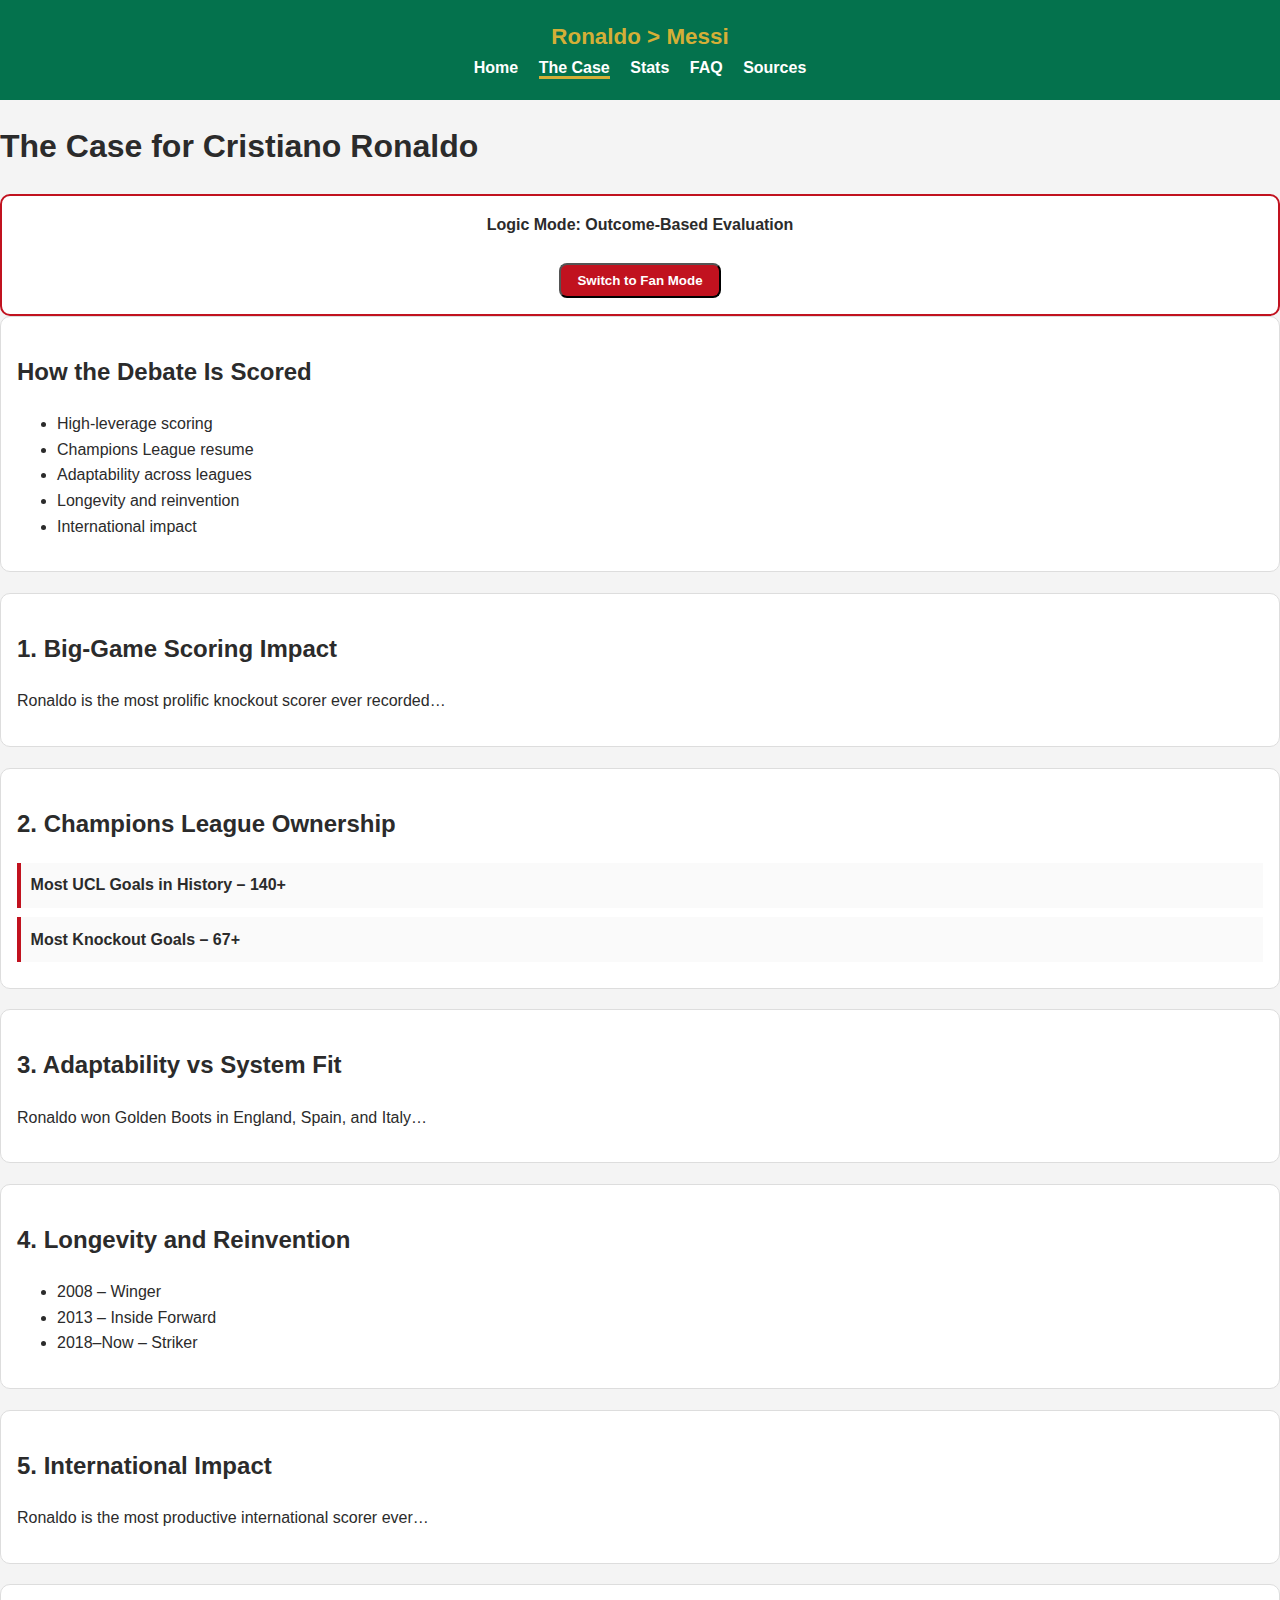
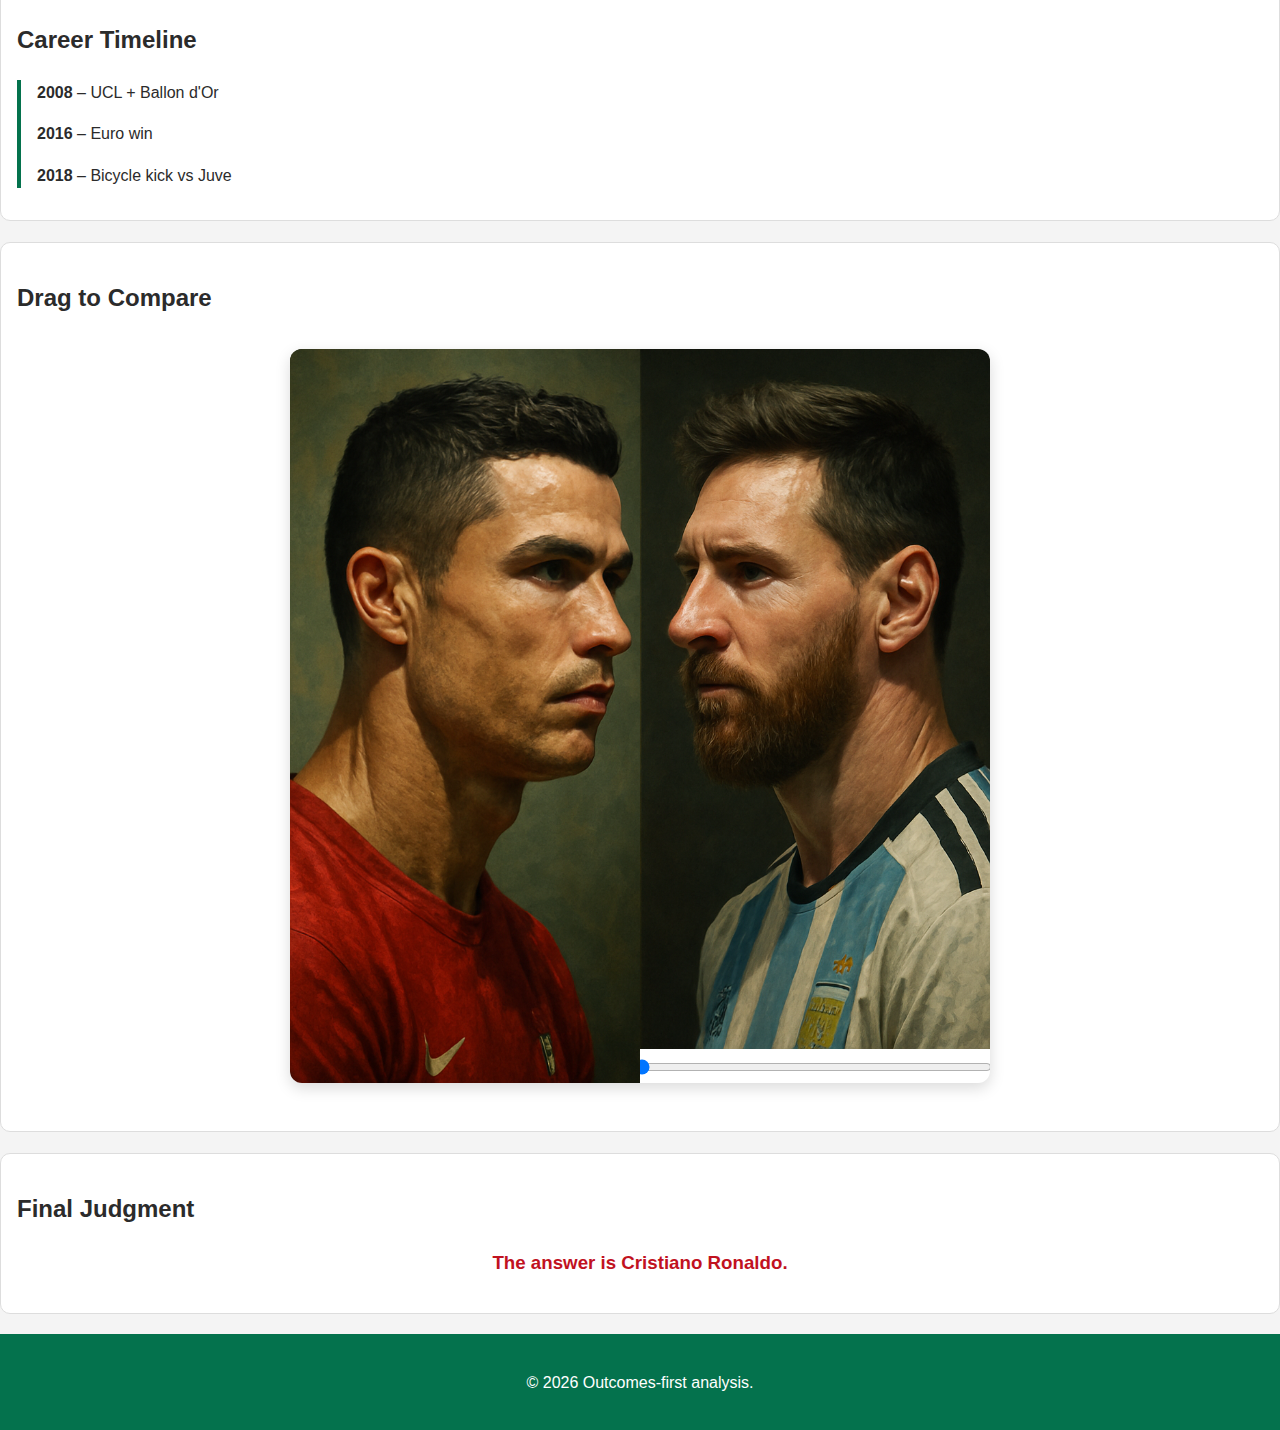
<file: case.html>
<!doctype html>
<html lang="en">
<head>
<meta charset="utf-8" />
<meta name="viewport" content="width=device-width,initial-scale=1" />
<title>The Case – Ronaldo vs Messi</title>
<link rel="stylesheet" href="assets/styles.css" />

<style>
/* ===== SLIDER ===== */
.compare-container {
  position: relative;
  max-width: 700px;
  margin: 2rem auto;
  overflow: hidden;
  border-radius: 12px;
  box-shadow: 0 5px 15px rgba(0,0,0,0.15);
}
.compare-img { width: 100%; display: block; }
.compare-overlay {
  position: absolute;
  top: 0; left: 0;
  width: 50%; height: 100%;
  background-image: url("assets/slider.png");
  background-size: cover;
  background-position: left;
  pointer-events: none;
}
#compareSlider { width: 100%; margin-top: 10px; }

/* ===== CASE PAGE EXTRAS ===== */
.case-box {
  background: #fff;
  padding: 1rem;
  border-radius: 10px;
  border: 1px solid #ddd;
  margin-bottom: 1.3rem;
}
details {
  background: #f5f5f5;
  border-radius: 8px;
  padding: .8rem;
  border: 1px solid #ddd;
  margin-bottom: .8rem;
  cursor: pointer;
}
details summary { font-weight: 700; color: var(--red); }

#modeBox {
  background: #fff; padding:1rem;
  border-radius:10px; border:2px solid var(--red);
  font-weight:700; text-align:center;
}
#toggleMode {
  background: var(--red);
  padding:.5rem 1rem;
  border-radius:8px;
  color:white; cursor:pointer;
  font-weight:700;
}

.timeline {
  border-left: 4px solid var(--green);
  padding-left: 1rem;
  margin: 1rem 0;
}
.highlight-row {
  background: #fafafa;
  border-left: 4px solid var(--red);
  padding: .6rem;
  margin-bottom: .6rem;
  font-weight: 600;
}
</style>
</head>

<body>

<header class="site-header">
  <a class="logo" href="index.html">Ronaldo &gt; Messi</a>
  <nav class="site-nav">
    <a href="index.html">Home</a>
    <a href="case.html" aria-current="page">The Case</a>
    <a href="stats.html">Stats</a>
    <a href="faq.html">FAQ</a>
    <a href="sources.html">Sources</a>
  </nav>
</header>

<main>
<h1>The Case for Cristiano Ronaldo</h1>

<div id="modeBox">
  <span id="modeText">Logic Mode: Outcome-Based Evaluation</span><br><br>
  <button id="toggleMode">Switch to Fan Mode</button>
</div>

<section class="case-box">
<h2>How the Debate Is Scored</h2>
<ul>
  <li>High-leverage scoring</li>
  <li>Champions League resume</li>
  <li>Adaptability across leagues</li>
  <li>Longevity and reinvention</li>
  <li>International impact</li>
</ul>
</section>

<section class="case-box">
<h2>1. Big-Game Scoring Impact</h2>
<p>Ronaldo is the most prolific knockout scorer ever recorded…</p>
</section>

<section class="case-box">
<h2>2. Champions League Ownership</h2>
<div class="highlight-row">Most UCL Goals in History – 140+</div>
<div class="highlight-row">Most Knockout Goals – 67+</div>
</section>

<section class="case-box">
<h2>3. Adaptability vs System Fit</h2>
<p>Ronaldo won Golden Boots in England, Spain, and Italy…</p>
</section>

<section class="case-box">
<h2>4. Longevity and Reinvention</h2>
<ul>
  <li>2008 – Winger</li>
  <li>2013 – Inside Forward</li>
  <li>2018–Now – Striker</li>
</ul>
</section>

<section class="case-box">
<h2>5. International Impact</h2>
<p>Ronaldo is the most productive international scorer ever…</p>
</section>

<section class="case-box">
<h2>Career Timeline</h2>
<div class="timeline">
<p><strong>2008</strong> – UCL + Ballon d'Or</p>
<p><strong>2016</strong> – Euro win</p>
<p><strong>2018</strong> – Bicycle kick vs Juve</p>
</div>
</section>

<section class="case-box">
<h2>Drag to Compare</h2>
<div class="compare-container">
  <img src="assets/slider.png" class="compare-img">
  <div class="compare-overlay" id="overlay"></div>
  <input type="range" min="0" max="100" value="50" id="compareSlider">
</div>
</section>

<section class="case-box">
<h2>Final Judgment</h2>
<h3 style="color:var(--red);text-align:center;">
The answer is Cristiano Ronaldo.
</h3>
</section>

</main>

<footer class="site-footer">
  <p>&copy; <span id="year"></span> Outcomes-first analysis.</p>
</footer>

<script>
/* FAN MODE */
const btn = document.getElementById("toggleMode");
const box = document.getElementById("modeBox");
const txt = document.getElementById("modeText");

let fan = false;
btn.onclick = () => {
  fan = !fan;
  txt.textContent = fan ? "🔥 Fan Mode: SIUUU > Logic" : "Logic Mode: Outcome-Based Evaluation";
  box.style.borderColor = fan ? "var(--green)" : "var(--red)";
};
</script>

<!-- 🔥 SLIDER FIXED HERE -->
<script>
const overlay = document.getElementById("overlay");
const slider = document.getElementById("compareSlider");
slider.addEventListener("input", e => {
  overlay.style.width = `${e.target.value}%`;
});
</script>

<script src="assets/app.js" defer></script>
</body>
</html>
</file>
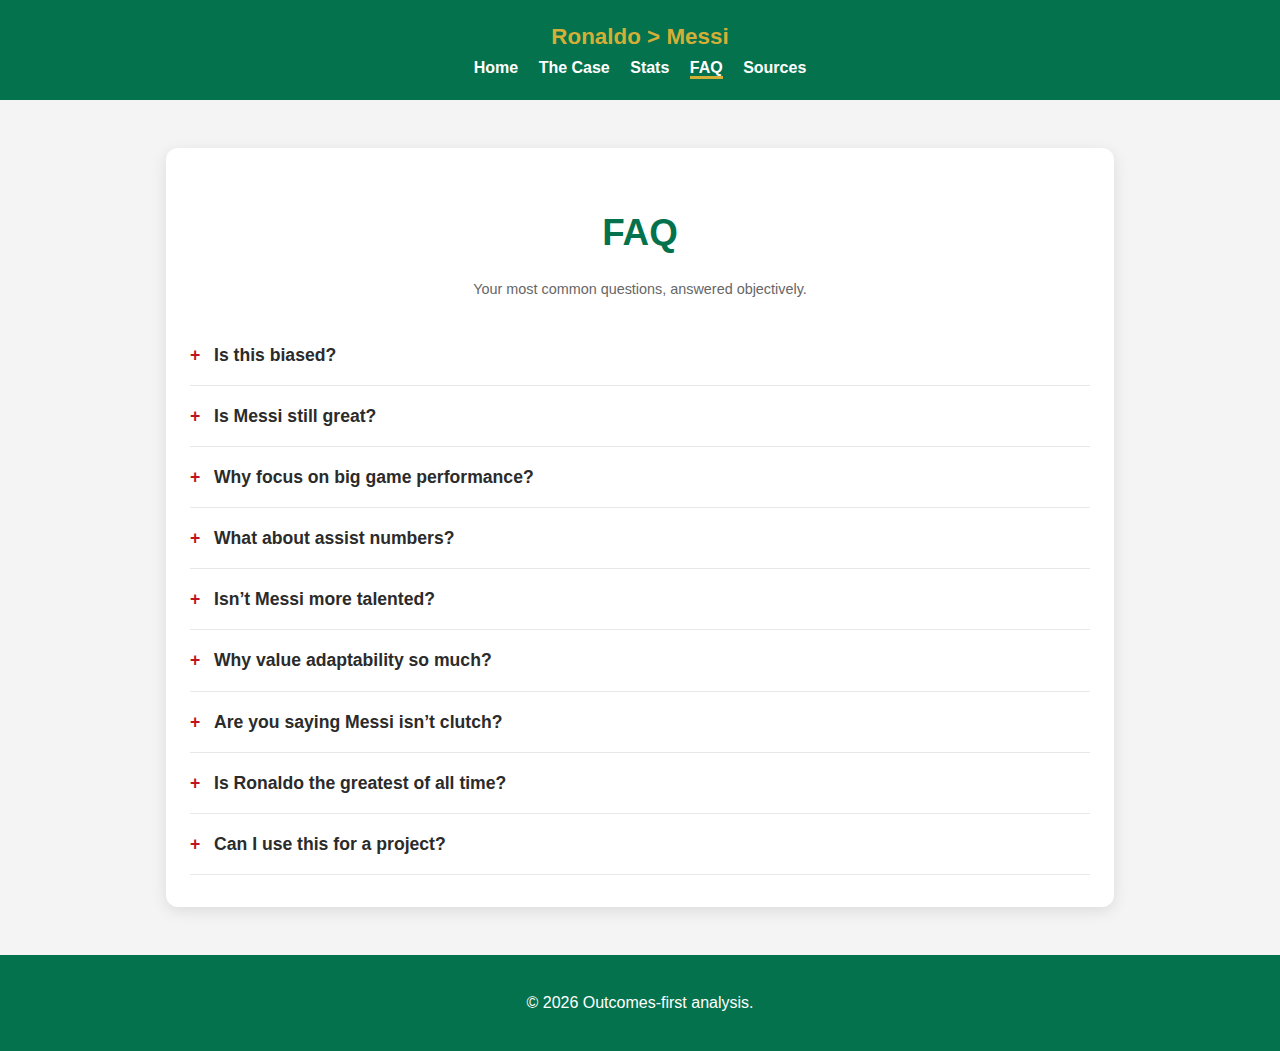
<file: faq.html>
<!doctype html>
<html lang="en">
<head>
  <meta charset="utf-8" />
  <meta name="viewport" content="width=device-width,initial-scale=1" />
  <title>FAQ | Ronaldo > Messi</title>
  <link rel="stylesheet" href="assets/styles.css" />
  <link rel="icon" href="assets/favicon.ico" type="image/x-icon">
</head>
<body class="faq-page">

<!-- Header -->
<header class="site-header">
  <a class="logo" href="index.html">Ronaldo > Messi</a>
  <nav class="site-nav">
    <a href="index.html">Home</a>
    <a href="case.html">The Case</a>
    <a href="stats.html">Stats</a>
    <a href="faq.html" aria-current="page">FAQ</a>
    <a href="sources.html">Sources</a>
  </nav>
</header>

<!-- Main -->
<main class="faq-container">

  <h1 class="scroll-fade">FAQ</h1>
  <p class="subtext scroll-fade">Your most common questions, answered objectively.</p>

  <section class="faq-section">

    <details class="scroll-up">
      <summary>Is this biased?</summary>
      <p>It uses outcome-based criteria — big games, longevity, and adaptability. It’s not “who dribbles better,” it’s “who wins more when it matters most.”</p>
    </details>

    <details class="scroll-up">
      <summary>Is Messi still great?</summary>
      <p>Absolutely. This just ranks Ronaldo higher under specific metrics like Champions League goals, trophy influence, and multi-league dominance.</p>
    </details>

    <details class="scroll-up">
      <summary>Why focus on big game performance?</summary>
      <p>Because high-stakes moments decide titles. Ronaldo has repeatedly delivered in knockout rounds, finals, and must-win matches.</p>
    </details>

    <details class="scroll-up">
      <summary>What about assist numbers?</summary>
      <p>Messi has more career assists. This site weighs scoring impact and moments more than buildup play, though both matter.</p>
    </details>

    <details class="scroll-up">
      <summary>Isn’t Messi more talented?</summary>
      <p>Talent is subjective — but the goal is to measure outcomes. This site prioritizes total output, adaptability, and decisive moments.</p>
    </details>

    <details class="scroll-up">
      <summary>Why value adaptability so much?</summary>
      <p>Because the best players produce anywhere, with anyone. Ronaldo’s success in England, Spain, and Italy supports his case for being system-independent.</p>
    </details>

    <details class="scroll-up">
      <summary>Are you saying Messi isn’t clutch?</summary>
      <p>Not at all. Messi has clutch moments — but Ronaldo has more late-round goals, hat-tricks in knockout games, and last-minute turnarounds on the biggest stages.</p>
    </details>

    <details class="scroll-up">
      <summary>Is Ronaldo the greatest of all time?</summary>
      <p>That’s up for debate. But under these criteria — impact, longevity, and clutch performance — the case for Ronaldo is strong.</p>
    </details>

    <details class="scroll-up">
      <summary>Can I use this for a project?</summary>
      <p>Yes! Just cite responsibly and add your own analysis.</p>
    </details>

  </section>
</main>

<!-- Footer -->
<footer class="site-footer">
  <p>&copy; <span id="year"></span> Outcomes-first analysis.</p>
</footer>

<!-- Scroll Animation Script -->
<script>
const revealElements = document.querySelectorAll('.scroll-fade, .scroll-up');

function revealOnScroll() {
  const trigger = window.innerHeight * 0.88;

  revealElements.forEach(el => {
    const box = el.getBoundingClientRect().top;

    if (box < trigger) {
      el.classList.add('visible');
    }
  });
}

window.addEventListener('scroll', revealOnScroll);
window.addEventListener('load', revealOnScroll);
</script>

<script src="assets/app.js" defer></script>
</body>
</html>
</file>
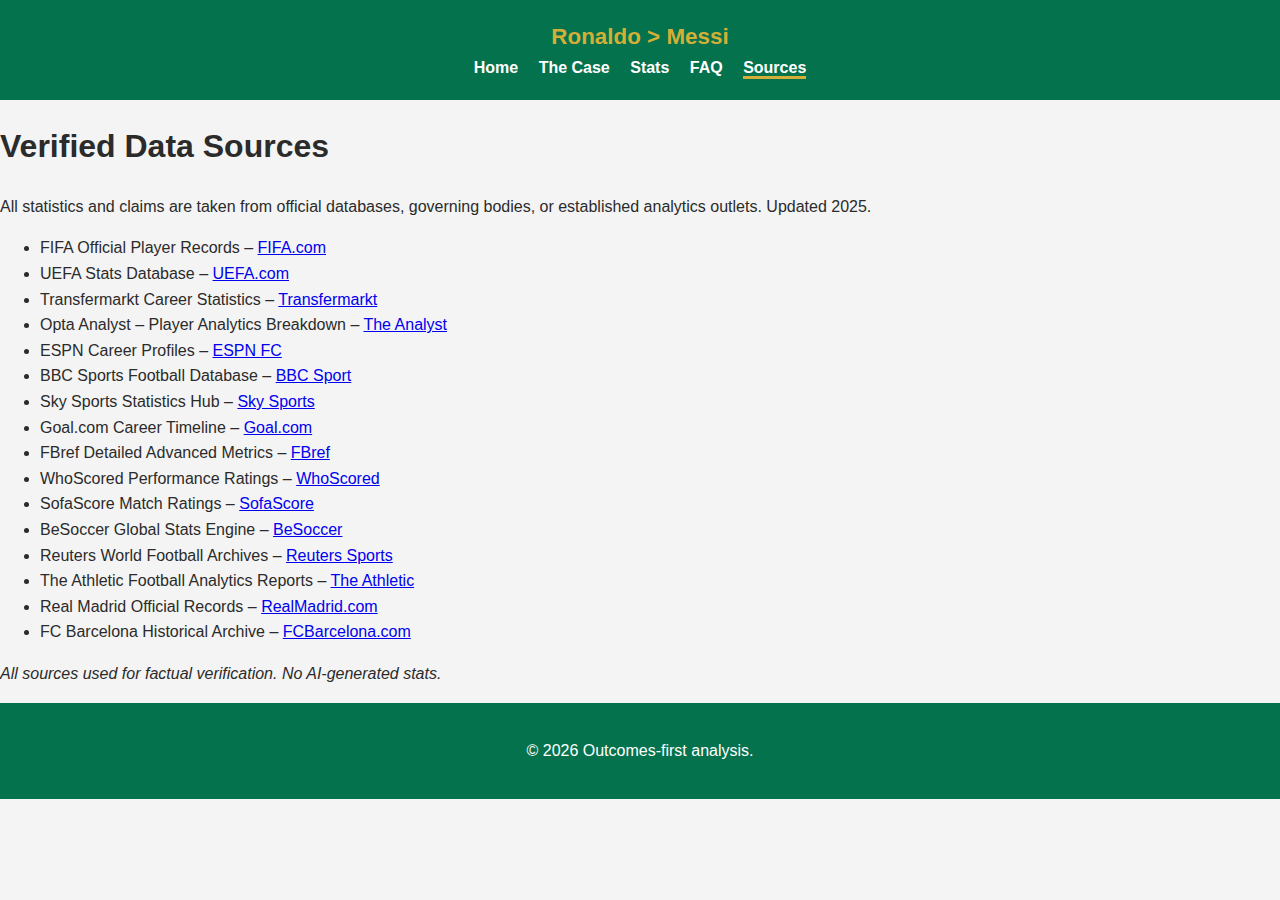
<file: sources.html>
<!doctype html>
<html lang="en">

<head>
  <meta charset="utf-8" />
  <meta name="viewport" content="width=device-width,initial-scale=1" />
  <title>Sources – Ronaldo vs Messi</title>
  <link rel="stylesheet" href="assets/styles.css" />
</head>

<body>

<header class="site-header">
  <a class="logo" href="index.html">Ronaldo &gt; Messi</a>
  <nav class="site-nav">
    <a href="index.html">Home</a>
    <a href="case.html">The Case</a>
    <a href="stats.html">Stats</a>
    <a href="faq.html">FAQ</a>
    <a href="sources.html" aria-current="page">Sources</a>
  </nav>
</header>

<main>
  <h1>Verified Data Sources</h1>

  <p>
    All statistics and claims are taken from official databases, governing bodies, or established analytics outlets.
    Updated 2025.
  </p>

  <ul>
    <li>FIFA Official Player Records – <a href="https://www.fifa.com" target="_blank">FIFA.com</a></li>
    <li>UEFA Stats Database – <a href="https://www.uefa.com" target="_blank">UEFA.com</a></li>
    <li>Transfermarkt Career Statistics – <a href="https://www.transfermarkt.com" target="_blank">Transfermarkt</a></li>
    <li>Opta Analyst – Player Analytics Breakdown – <a href="https://theanalyst.com" target="_blank">The Analyst</a></li>
    <li>ESPN Career Profiles – <a href="https://www.espn.com/soccer/player" target="_blank">ESPN FC</a></li>
    <li>BBC Sports Football Database – <a href="https://www.bbc.com/sport/football" target="_blank">BBC Sport</a></li>
    <li>Sky Sports Statistics Hub – <a href="https://www.skysports.com/football" target="_blank">Sky Sports</a></li>
    <li>Goal.com Career Timeline – <a href="https://www.goal.com" target="_blank">Goal.com</a></li>
    <li>FBref Detailed Advanced Metrics – <a href="https://fbref.com" target="_blank">FBref</a></li>
    <li>WhoScored Performance Ratings – <a href="https://whoscored.com" target="_blank">WhoScored</a></li>
    <li>SofaScore Match Ratings – <a href="https://sofascore.com" target="_blank">SofaScore</a></li>
    <li>BeSoccer Global Stats Engine – <a href="https://besoccer.com" target="_blank">BeSoccer</a></li>
    <li>Reuters World Football Archives – <a href="https://www.reuters.com/world/sports" target="_blank">Reuters Sports</a></li>
    <li>The Athletic Football Analytics Reports – <a href="https://theathletic.com" target="_blank">The Athletic</a></li>
    <li>Real Madrid Official Records – <a href="https://www.realmadrid.com" target="_blank">RealMadrid.com</a></li>
    <li>FC Barcelona Historical Archive – <a href="https://www.fcbarcelona.com" target="_blank">FCBarcelona.com</a></li>
  </ul>

  <p><em>All sources used for factual verification. No AI-generated stats.</em></p>

</main>

<footer class="site-footer">
  <p>&copy; <span id="year"></span> Outcomes-first analysis.</p>
</footer>

<script src="assets/app.js" defer></script>
</body>
</html>
</file>
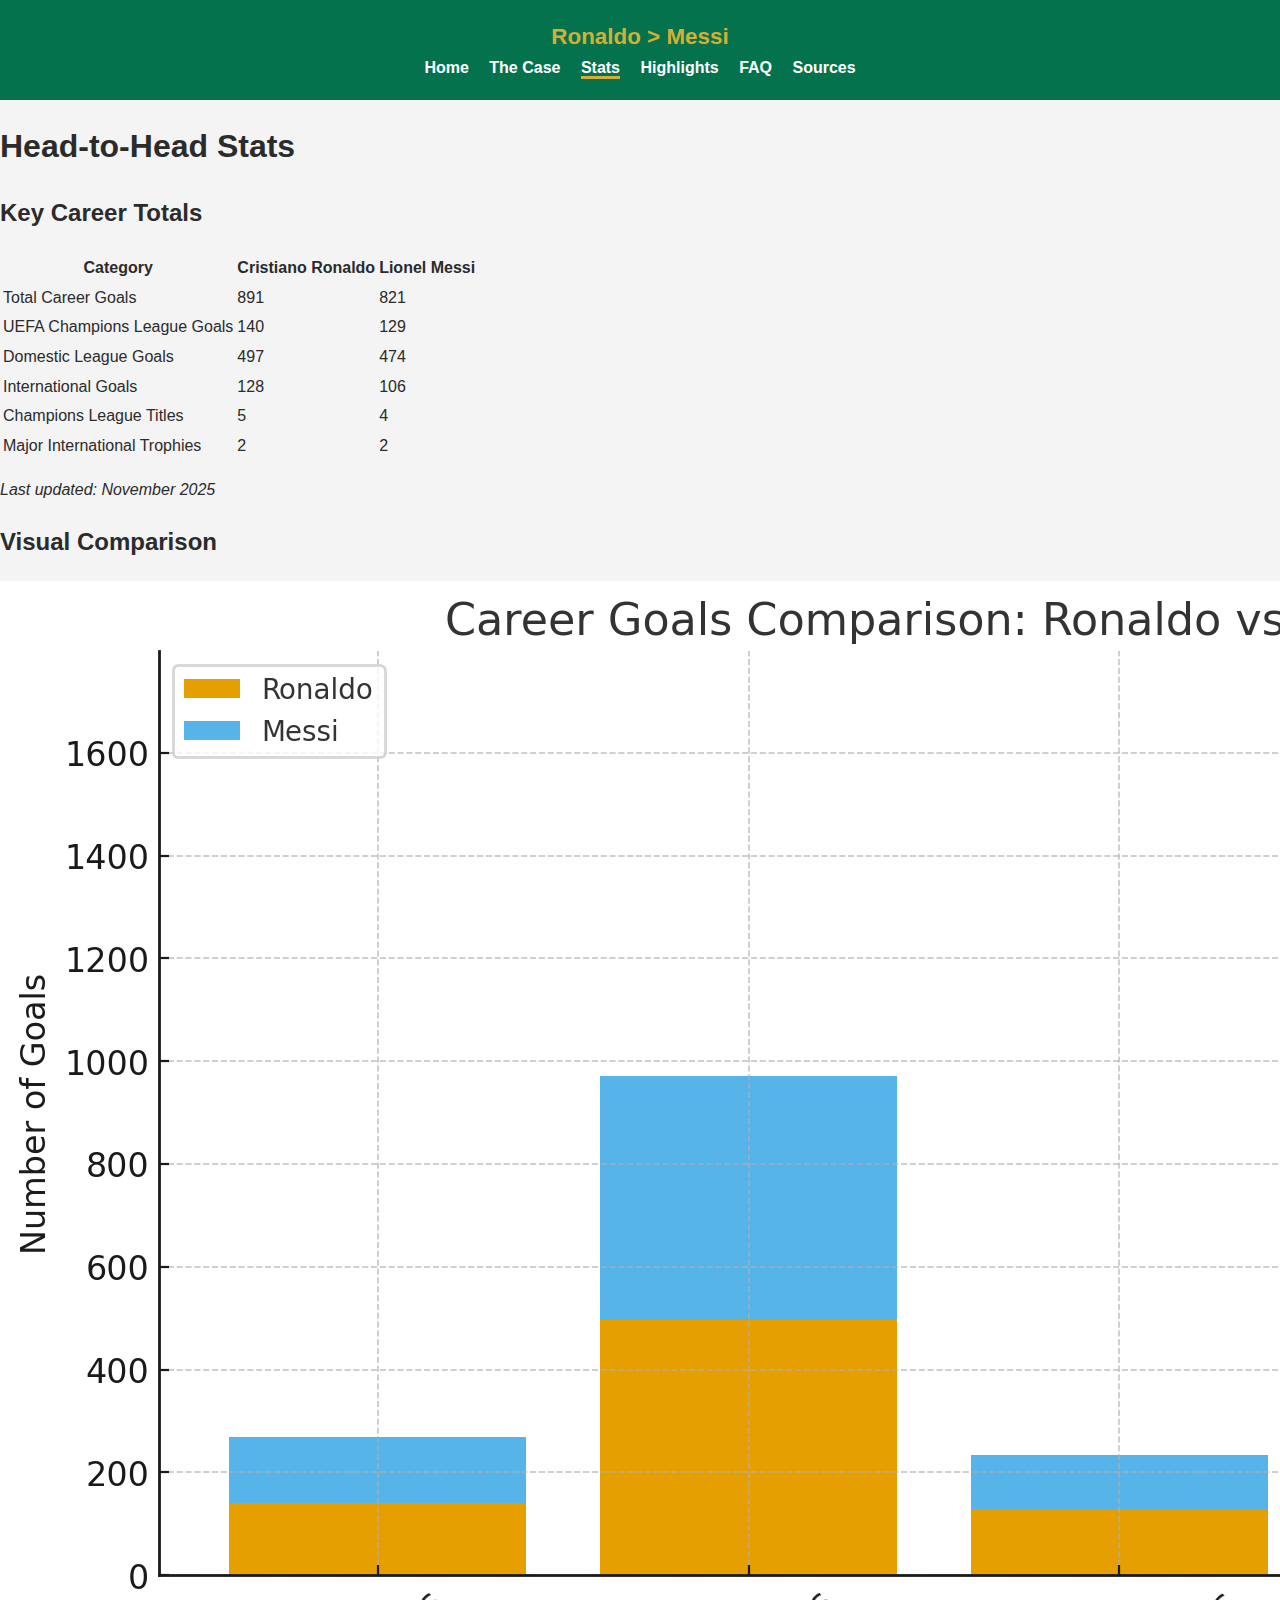
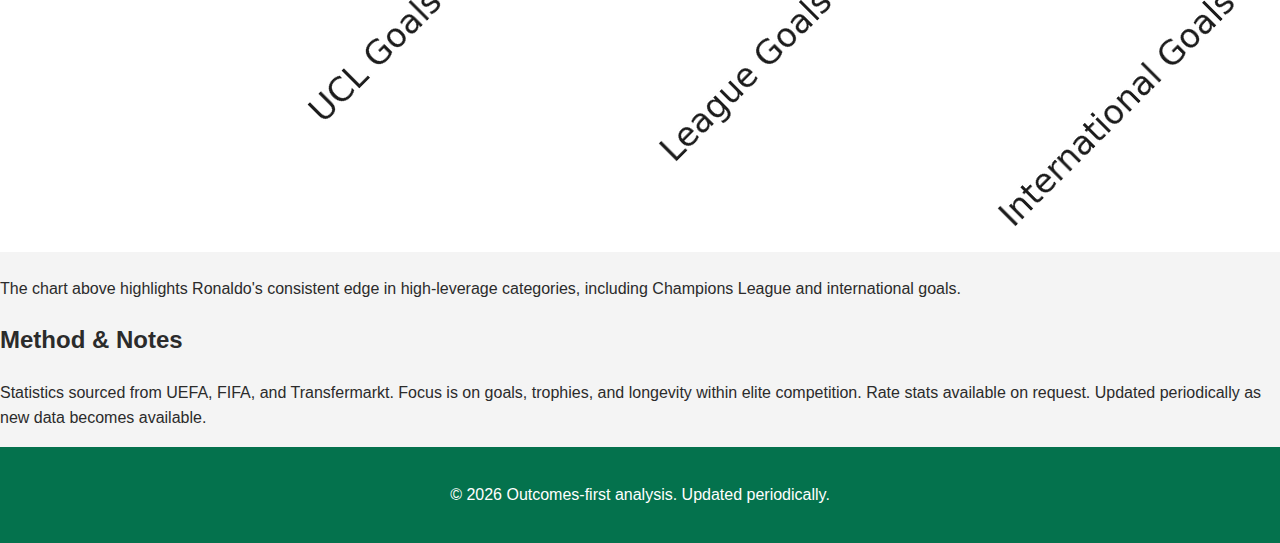
<file: stats.html>
<!doctype html>
<html lang="en">

<head>
  <meta charset="utf-8" />
  <meta name="viewport" content="width=device-width,initial-scale=1" />
  <title>Stats – Ronaldo vs Messi</title>
  <link rel="stylesheet" href="assets/styles.css" />
  <link rel="icon" href="assets/favicon.ico" type="image/x-icon">
</head>

<body>
  <header class="site-header">
    <a class="logo" href="index.html">Ronaldo &gt; Messi</a>
    <nav aria-label="Primary" class="site-nav">
      <a href="index.html">Home</a>
      <a href="case.html">The Case</a>
      <a href="stats.html" aria-current="page">Stats</a>
      <a href="highlights.html">Highlights</a>
      <a href="faq.html">FAQ</a>
      <a href="sources.html">Sources</a>
    </nav>
  </header>

  <main>
    <h1>Head-to-Head Stats</h1>

    <section aria-labelledby="snapshot">
      <h2 id="snapshot">Key Career Totals</h2>
      <table>
        <thead>
          <tr>
            <th>Category</th>
            <th>Cristiano Ronaldo</th>
            <th>Lionel Messi</th>
          </tr>
        </thead>
        <tbody>
          <tr><td>Total Career Goals</td><td>891</td><td>821</td></tr>
          <tr><td>UEFA Champions League Goals</td><td>140</td><td>129</td></tr>
          <tr><td>Domestic League Goals</td><td>497</td><td>474</td></tr>
          <tr><td>International Goals</td><td>128</td><td>106</td></tr>
          <tr><td>Champions League Titles</td><td>5</td><td>4</td></tr>
          <tr><td>Major International Trophies</td><td>2</td><td>2</td></tr>
        </tbody>
      </table>
      <p><em>Last updated: November 2025</em></p>
    </section>

    <section aria-labelledby="visual">
      <h2 id="visual">Visual Comparison</h2>
      <img src="assets/goals-comparison.png" alt="Bar graph comparing Ronaldo vs Messi career goal totals">
      <p>The chart above highlights Ronaldo's consistent edge in high-leverage categories, including Champions League and international goals.</p>
    </section>

    <section aria-labelledby="methodology">
      <h2 id="methodology">Method & Notes</h2>
      <p>Statistics sourced from UEFA, FIFA, and Transfermarkt. Focus is on goals, trophies, and longevity within elite competition. Rate stats available on request. Updated periodically as new data becomes available.</p>
    </section>
  </main>

  <footer class="site-footer">
    <p>&copy; <span id="year"></span> Outcomes-first analysis. Updated periodically.</p>
  </footer>

  <script src="assets/app.js" defer></script>
</body>

</html>
</file>
<file: assets/styles.css>
/* ================= Portugal Theme - Light + Clean ================= */

/* Global Colors */
:root {
  --green: #04724d;
  --red: #c1121f;
  --gold: #d4af37;
  --gray-bg: #f4f4f4;
  --white: #fff;
  --charcoal: #2b2b2b;
  --light-gray: #e8e8e8;
}

/* Base Layout */
html { scroll-behavior: smooth; }

body {
  font-family: "Inter", Arial, sans-serif;
  margin: 0;
  background: var(--gray-bg);
  color: var(--charcoal);
  line-height: 1.6;
}

/* Header & Navigation */
header, footer {
  background: var(--green);
  color: var(--white);
  padding: 1.2em;
  text-align: center;
}

.site-header a.logo {
  font-size: 1.4rem;
  font-weight: bold;
  color: var(--gold);
  text-decoration: none;
}

.site-nav a {
  color: var(--white);
  margin: 0 0.5em;
  text-decoration: none;
  font-weight: 600;
}

.site-nav a[aria-current="page"] {
  border-bottom: 3px solid var(--gold);
}

.site-nav a:hover { opacity: 0.85; }

/* ======================= IMPROVED HERO ======================= */

.hero-split {
  position: relative;
  min-height: 100vh;
  display: flex;
  align-items: center;
  justify-content: center;
  text-align: center;
  overflow: hidden;
  background-image: url("assets/faceoff.png");
  background-size: cover;
  background-position: center;
}

/* Strong gradient overlay for readability */
.hero-split::before {
  content: "";
  position: absolute;
  inset: 0;
  background: linear-gradient(
    rgba(0, 0, 0, 0.55),
    rgba(0, 0, 0, 0.55)
  );
  z-index: 1;
}

/* HERO TEXT */
.hero-content {
  position: relative;
  z-index: 2;
  color: white;
  max-width: 780px;
  padding: 1.5rem;
  animation: fadeUp 1.4s ease-out forwards;
}

.hero-content h1 {
  font-size: 2.7rem;
  line-height: 1.2;
  font-weight: 800;
  text-shadow: 0 0 8px rgba(0,0,0,0.55);
}

.hero-content .sub {
  font-size: 1.2rem;
  margin: 0.6rem 0 1.4rem;
  text-shadow: 0 0 6px rgba(0,0,0,0.45);
}

.cta { margin-top: 1rem; }
.cta .btn { margin: 0.4rem; }

/* Fade animation */
.fade-in {
  opacity: 0;
  animation: fadeUp 1.4s ease-out forwards;
}

@keyframes fadeUp {
  0% { opacity: 0; transform: translateY(35px); }
  100% { opacity: 1; transform: translateY(0px); }
}

/* Buttons */
.btn {
  display: inline-block;
  padding: 0.6em 1.2em;
  margin: 0.5em;
  border-radius: 8px;
  text-decoration: none;
  font-weight: 600;
  background: var(--light-gray);
  color: var(--charcoal);
  transition: 0.25s;
}

.btn:hover { background:#dcdcdc; transform:translateY(-2px); }

.btn.primary {
  background: var(--red);
  color: white;
}

.btn.primary:hover { background:#a10d18; }

/* ======================= FAQ PAGE ======================= */

.faq-container {
  max-width: 900px;
  margin: 3rem auto;
  padding: 2rem 1.5rem;
  background: var(--white);
  border-radius: 12px;
  box-shadow: 0 4px 15px rgba(0, 0, 0, 0.1);
}

.faq-container h1 {
  text-align: center;
  font-size: 2.3rem;
  color: var(--green);
  margin-bottom: 0.25rem;
}

.faq-container .subtext {
  text-align: center;
  color: #666;
  margin-bottom: 1.5rem;
  font-size: 0.9rem;
}

.faq-section details {
  padding: 1rem 0;
  border-bottom: 1px solid var(--light-gray);
  cursor: pointer;
  transition: background 0.25s ease;
}

.faq-section details:hover {
  background: var(--gray-bg);
}

.faq-section summary {
  font-size: 1.1rem;
  font-weight: 600;
  outline: none;
  list-style: none;
  color: var(--charcoal);
  position: relative;
  padding-left: 1.5rem;
  transition: color 0.2s ease-out;
}

.faq-section summary::before {
  content: "+";
  position: absolute;
  left: 0;
  top: 0;
  font-weight: bold;
  color: var(--red);
  transition: transform 0.3s ease-out;
}

details[open] summary::before {
  content: "-";
  transform: rotate(90deg);
  color: var(--green);
}

.faq-section p {
  margin-top: 0.5rem;
  padding-left: 1.5rem;
  line-height: 1.55;
  color: #444;
  animation: fadeIn 0.3s ease-out forwards;
}

details[open] summary {
  color: var(--green);
}

@keyframes fadeIn {
  from { opacity: 0; transform: translateY(-8px); }
  to { opacity: 1; transform: translateY(0); }
}

/* ======================= Charts & Images ======================= */

.stats-chart {
  display: block;
  width: 100%;
  max-width: 350px;
  margin: 1.4em auto;
  border-radius: 10px;
  box-shadow: 0 4px 10px rgba(0,0,0,0.15);
}

/* MOBILE FIXES */
@media (max-width: 600px) {
  .hero-content h1 { font-size: 2rem; }
  .hero-content .sub { font-size: 1rem; }
  .site-nav a { margin: 0 0.3em; }
}
</file>
